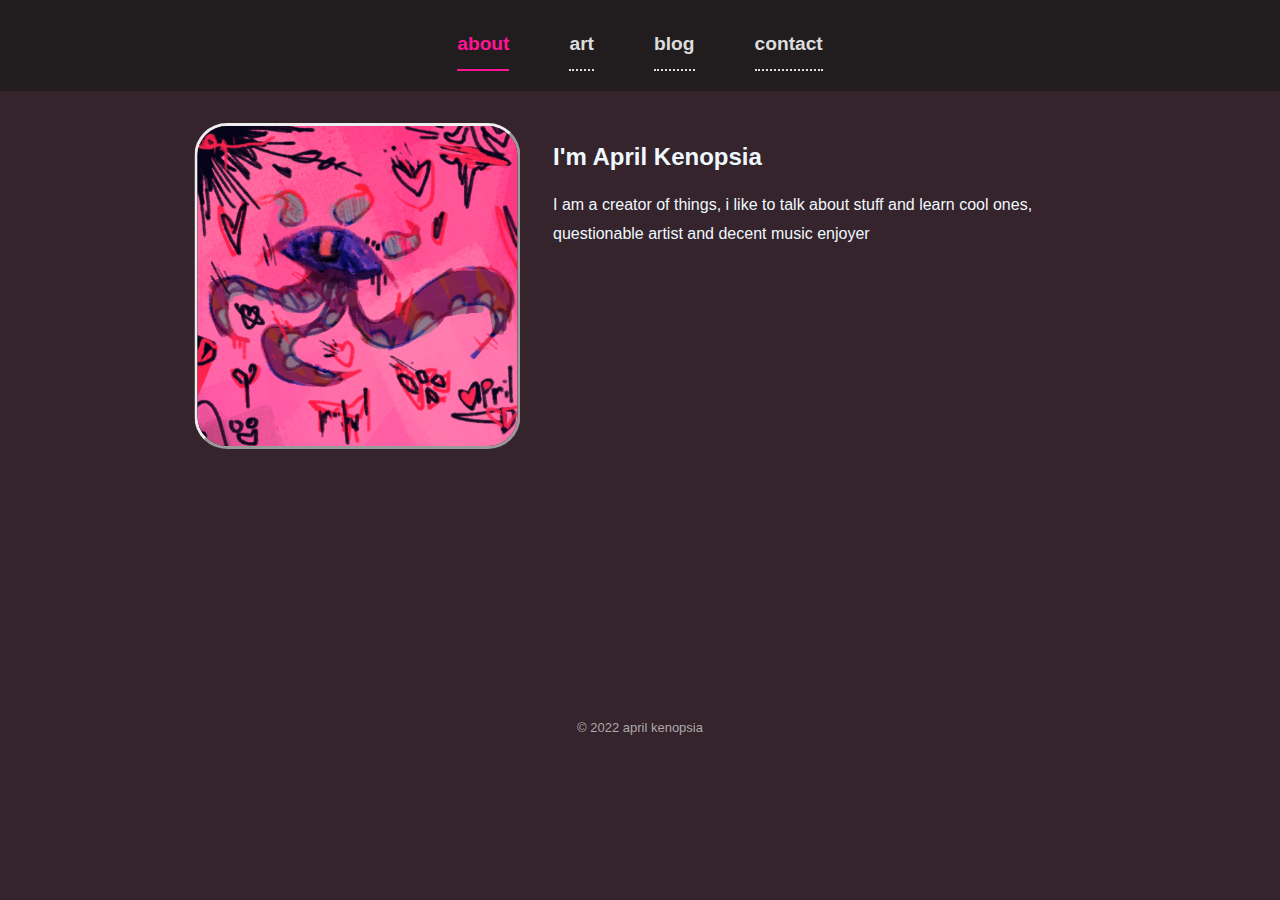
<file: index.html>
<!DOCTYPE html>
<html lang="en">

<head>
    <meta name="viewport" content="width=device-width,initial-scale=1">
    <link rel="stylesheet" href="css/styles.css">
    <title>kenopsia</title>
    <link rel="icon"
        href="assets/img/icon.png"
    type="image/x-icon">
</head>

<body>
    <nav id="navbar">
        <a class="link item active" href="index.html">
            <span>About</span>
        </a>
        <a class="link item" href="art.html">
        <span>Art</span>
        </a>
        <a class="link item" href="blog.html">
        <span>Blog</span>
        </a>
        <a class="link item" href="second.html">
        <span>Contact</span>
        </a>
    </nav>
    <div class="content">
        <section class="intro">
            <picture> 
                <source srcset="assets/img/icon.png" type="image/png">
                <img class="avatar" src="assets/img/icon.png" alt="kenopsia">
            </picture>
            <div style="width: 500px;">
            <h2>
                I'm April Kenopsia 
            </h2>
            <p>
                I am a creator of things, i like to talk about stuff and learn cool ones, questionable artist and decent music enjoyer
            </p>
        </div>
        </section>
    </div>
    <footer>
        <p>
            &copy;  2022 april kenopsia
        </p>
    </footer>
</body>
</html>
</file>
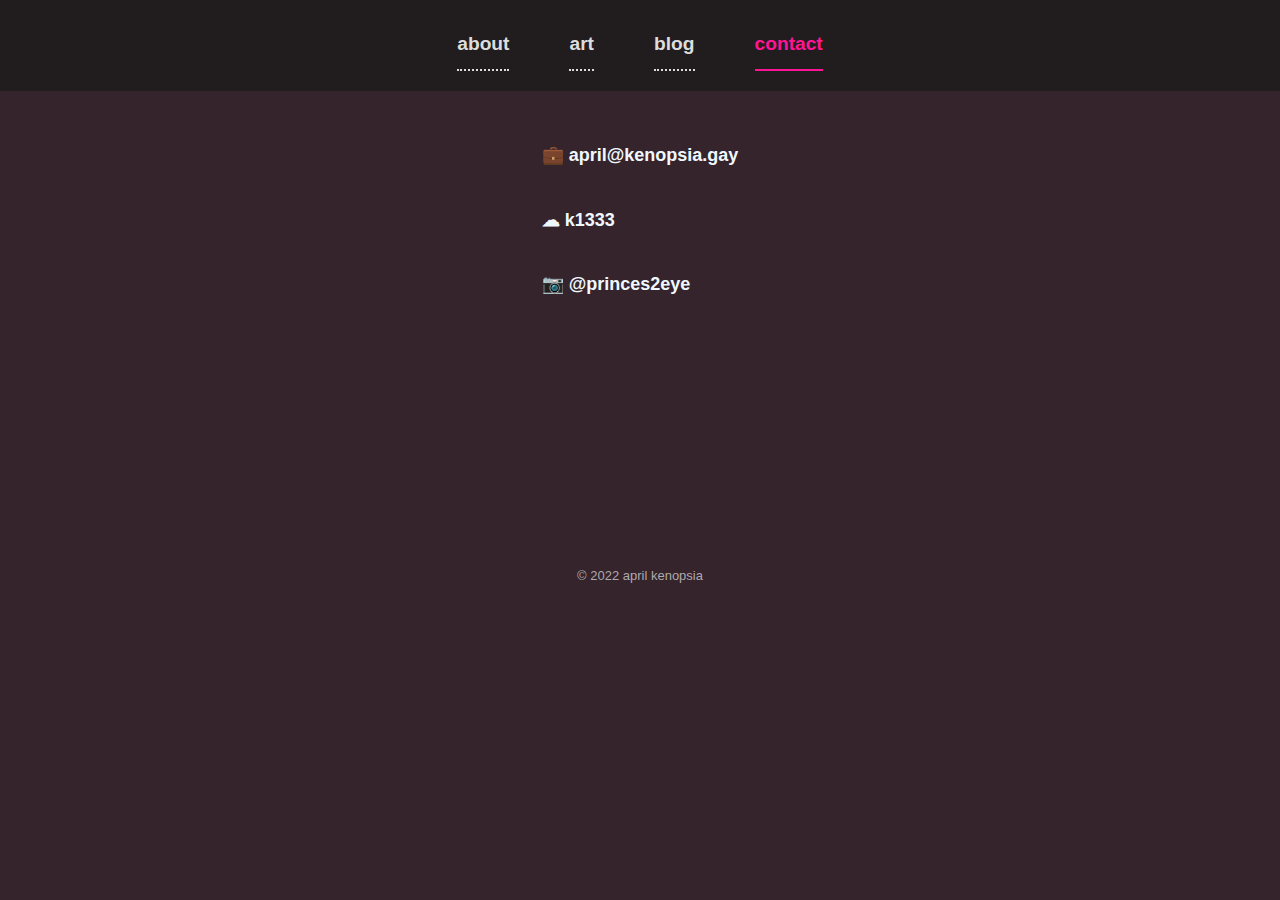
<file: second.html>
<!DOCTYPE html>
<html lang="en">       
<head>
    <meta name="viewport" content="width=device-width,initial-scale=1">
    <link rel="stylesheet" href="css/styles.css">
    <title>kenopsia</title>
    <link rel = "icon"
        href="assets/img/icon.png"
            type = "image/x-icon">
</head>
<body>
    <nav id="navbar">
        <a class="link item" href="index.html">
            <span>About</span>
        </a>
        <a class="link item" href="art.html">
            <span>Art</span>
        </a>
        <a class="link item" href="blog.html">
            <span>Blog</span>
        </a>
        <a class="link item active" href="second.html">
            <span>Contact</span>
        </a>
    </nav>
    <div class="content">
        <section style="display:grid">
            <p class="socials">💼 april@kenopsia.gay</p>
            <p class="socials">☁ k1333</p>
            <p class="socials">📷 @princes2eye</p>
        </section>
    </div>
    <footer>
        <p>
            &copy;  2022 april kenopsia
        </p>
    </footer>
    </body>
</html>
</file>
<file: css/styles.css>
/*! normalize.css v8.0.1 | MIT License | github.com/necolas/normalize.css */
html {
    line-height: 1.15;
    /* 1 */
    text-size-adjust: 100%;
    /* 2 */
    font-family: josefin sans, sans-serif;
    color: aliceblue
}

body {
    line-height: 1.8em;
    margin: 0;
    background-color: #35242C;
    align-items: center;
    justify-content: center;
}

.content {
    justify-content: center;
    display: flex;
    align-items: start;
    padding: 2em;
}

.content .intro {
    width: 40em;
    display: contents;
}

div#gallery {
    justify-content: center;
    display: flex;
    align-items: center;
}

div#gallery picture{
    display: block;
    justify-content: center;
    column-count: 4;
}
div#gallery picture img{
    max-width: 100%;
    height: auto;
    border:rgba(221, 221, 221, 0.735) solid 1px;
}

.img {
    transition: transform, .2s;
    height: auto;
}

.img:hover {
    transform: scale(1.5);
}

.socials {
    font-size: large;
    font-weight: 700;
}

.intro .avatar {
    margin-bottom: 10px;
    border-radius: 10%;
    width: 20em;
    transform: translateX(-10%);
    border-style: outset;
}

@font-face {
    font-family: josefin-sans;
    src: url('..\assets\fonts\JosefinSans-VariableFont_wght.ttf') format('truetype');
}

.link {
    color: #ddd;
    text-decoration: none;
    border-bottom: dotted 2px #ddd;
    padding-bottom: 2px;
    font-size: 1em;
    font-weight: 500;
}

.link:hover {
    color: deeppink;
    border-bottom: solid 2px deeppink;
}

.btn {
    margin: 10px;
    border: none;
    background: 0 0;
    cursor: pointer
}

#navbar {
    padding: 20px 0;
    background-color: #211D1F;
    width: 100%;
    display: flex;
    justify-content: center;
}

#navbar .item {
    font-weight: 700;
    text-transform: lowercase;
    padding: 10px 0;
    margin: 0 30px;
    font-size: 1.2em;
}

#navbar .item.active {
    color: deeppink;
    border-bottom: solid 2px deeppink;
}

footer {
    text-align: center;
    padding-top: 200px;
    font-size: small;
    color: rgba(221, 221, 221, 0.735);
}

h2 {
    margin: 0 20;
    color: aliceblue
}
</file>
